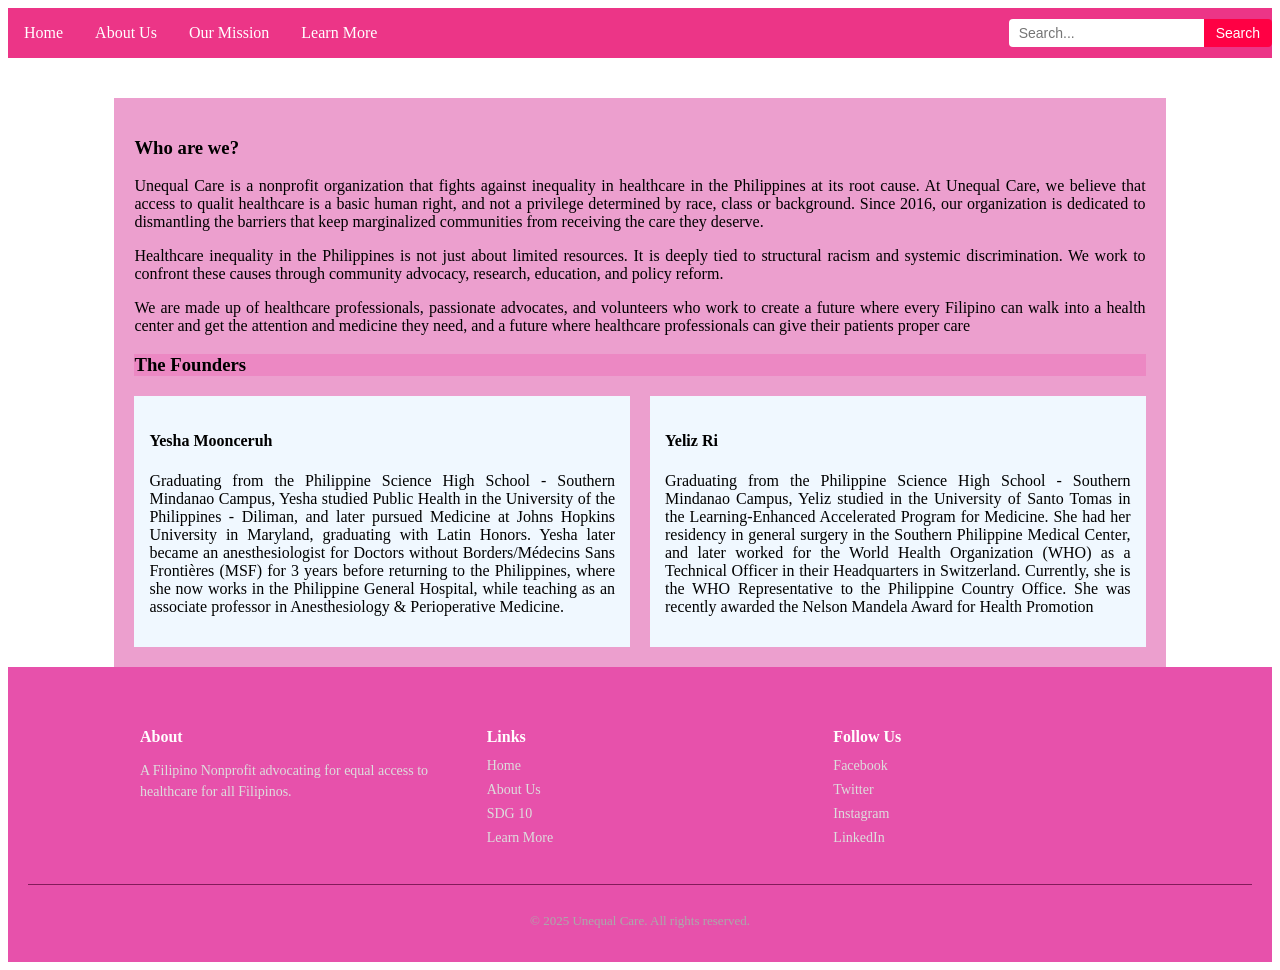
<file: index.html>
<!DOCTYPE html>
<html lang="en">
<head>
    <meta charset="UTF-8">
    <meta name="viewport" content="width=device-width, initial-scale=1.0">
    <title>Document</title>
    <link rel="stylesheet" href="styles.css">
</head>
<body>
<nav class="nav">
   <ul class="nav-b">
    <li><a href="home.html">Home</a></li>
    <li><a href="index.html">About Us</a></li>
    <li><a href="inequality.html">Our Mission</a></li>
    <li><a href="strucracism.html">Learn More</a></li>
  </ul>

  <!-- Search bar -->
  <div class="search-container">
    <input type="text" placeholder="Search...">
    <button type="submit">Search</button>
  </div>
</nav>
   
<div class="about-text" style="background-color: rgba(232, 136, 194, 0.8);">
    <h3>Who are we?</h3>

    <p>Unequal Care is a nonprofit organization that fights against inequality in healthcare in the Philippines at its root cause. At Unequal Care, we believe that access to qualit healthcare is a basic human right, and not a privilege determined by race, class or background. Since 2016, our organization is dedicated to dismantling the barriers that keep marginalized communities from receiving the care they deserve.
</p>

    <p>Healthcare inequality in the Philippines is not just about limited resources. It is deeply tied to structural racism and systemic discrimination. We work to confront these causes through community advocacy, research, education, and policy reform.
</p>

    <p>We are made up of healthcare professionals, passionate advocates, and volunteers who work to create a future where every Filipino can walk into a health center and get the attention and medicine they need, and a future where healthcare professionals can give their patients proper care</p>

<h3 style="background-color: rgba(237, 131, 193, 0.8);">The Founders</h3>
<div class="content-container">
    <div class="content-about-founders">
    <h4>Yesha Moonceruh</h4>
    <p>Graduating from the Philippine Science High School - Southern Mindanao Campus, Yesha studied Public Health in the University of the Philippines - Diliman, and later pursued Medicine at Johns Hopkins University in Maryland, graduating with Latin Honors. Yesha later became an anesthesiologist for Doctors without Borders/Médecins Sans Frontières (MSF) for 3 years before returning to the Philippines, where she now works in the Philippine General Hospital, while teaching as an associate professor in Anesthesiology & Perioperative Medicine.
</p>
    </div>
    <div class="content-about-founders">
    <h4>Yeliz Ri</h4>
    <p>Graduating from the Philippine Science High School - Southern Mindanao Campus, Yeliz studied in the University of Santo Tomas in the Learning-Enhanced Accelerated Program for Medicine. She had her residency in general surgery in the Southern Philippine Medical Center, and later worked for the World Health Organization (WHO) as a Technical Officer in their Headquarters in Switzerland. Currently, she is the WHO Representative to the Philippine Country Office. She was recently awarded the Nelson Mandela Award for Health Promotion</p>
    </div>
</div>
</div>
<footer class="footer">
  <div class="footer-container">

    <div class="footer-col">
      <h4>About</h4>
      <p>A Filipino Nonprofit advocating for
        equal access to healthcare for all Filipinos.
      </p>
    </div>


    <div class="footer-col">
      <h4>Links</h4>
      <ul>
        <li><a class="nav-b" href="home.html">Home</a></li>
        <li><a class="nav-b" href="index.html">About Us</a></li>
        <li><a class="nav-b" href="inequality.html">SDG 10</a></li>
        <li><a class="nav-b" href="strucracism.html">Learn More</a></li>
      </ul>
    </div>

    <div class="footer-col">
      <h4>Follow Us</h4>
      <ul>
        <li><a href="#">Facebook</a></li>
        <li><a href="#">Twitter</a></li>
        <li><a href="#">Instagram</a></li>
        <li><a href="#">LinkedIn</a></li>
      </ul>
    </div>

  </div>

  <div class="footer-bottom">
    <p>© 2025 Unequal Care. All rights reserved.</p>
  </div>
</footer>
</body>
</html>
</file>
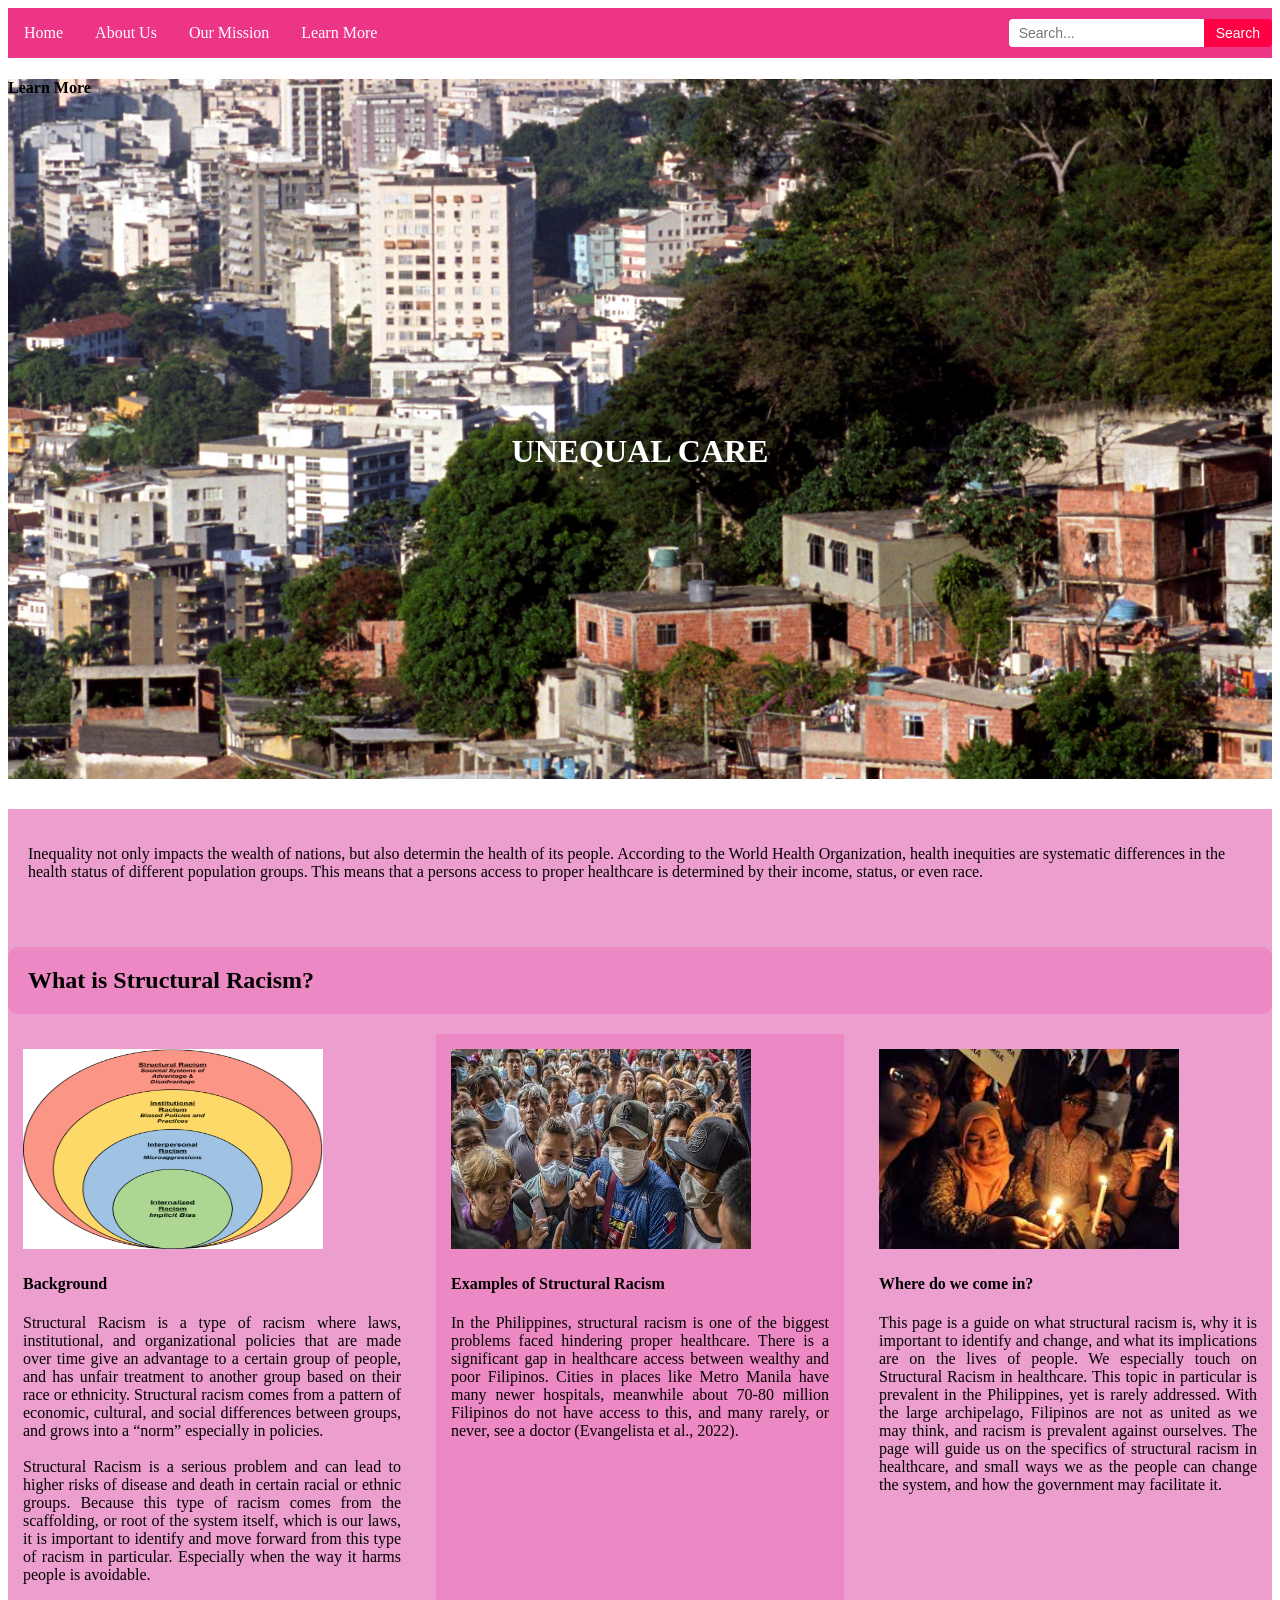
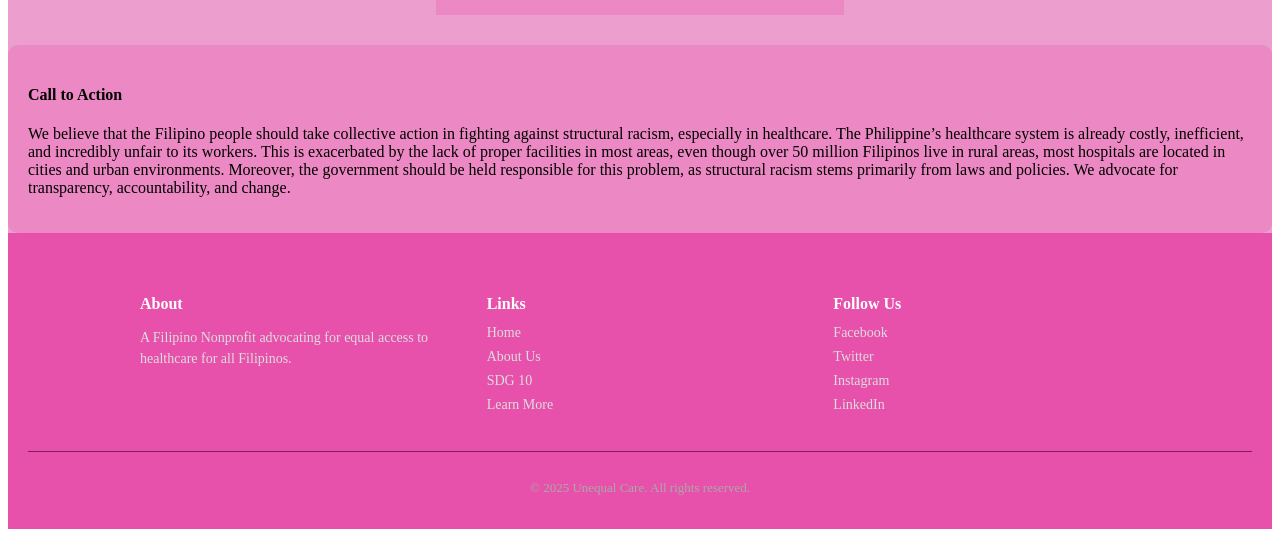
<file: home.html>
<!DOCTYPE html>
<html lang="en">
<head>
    <meta charset="UTF-8">
    <meta name="viewport" content="width=device-width, initial-scale=1.0">
    <title>Flat Website</title>
    <link rel="stylesheet" href="styles.css">
</head>

<body>
    

<nav class="nav">
  <ul class="nav-b">
    <li><a href="home.html">Home</a></li>
    <li><a href="index.html">About Us</a></li>
    <li><a href="inequality.html">Our Mission</a></li>
    <li><a href="strucracism.html">Learn More</a></li>
  </ul>

  <!-- Search bar -->
  <div class="search-container">
    <input type="text" placeholder="Search...">
    <button type="submit">Search</button>
  </div>
</nav>

    <div class="cover-home">
        
        <h1 class="hero-text-home">UNEQUAL CARE</h1>
        <h4>Learn More</h4>
    </div>
<div style="background-color: rgba(232, 136, 194, 0.8);">
    <div class="content-padding">
        <p>Inequality not only impacts the wealth of nations, but also determin the health of its people. According to the World Health Organization, health inequities are systematic differences in the health status of different population groups. This means that a persons access to proper healthcare is determined by their income, status, or even race.
</p>
    </div>
   <div class="content-home" >
  <h2 style="background-color: rgba(237, 131, 193, 0.8)" class="content-padding">What is Structural Racism?</h2>
  <div class="content-container" class="about-text">
    <div class="content-home-B">
      <img src="structuralracism.png" alt="structural racism" style="width:300px;height:200px;">
      <h4>Background</h4>
      <p>Structural Racism is a type of racism where laws, institutional, and organizational policies that are made over time give an advantage to a certain group of people, and has unfair treatment to another group based on their race or ethnicity. Structural racism comes from a pattern of economic, cultural, and social differences between groups, and grows into a “norm” especially in policies.
      <br><br>
      Structural Racism is a serious problem and can lead to higher risks of disease and death in certain racial or ethnic groups. Because this type of racism comes from the scaffolding, or root of the system itself, which is our laws, it is important to identify and move forward from this type of racism in particular. Especially when the way it harms people is avoidable.
      </p>
    </div>
    <div class="content-home-B" style="background-color: rgba(237, 131, 193, 0.8);">
      <img src="structruarl.jfif" alt="In the PH" style="width:300px;height:200px;">
      <h4>Examples of Structural Racism</h4>
      <p>In the Philippines, structural racism is one of the biggest problems faced hindering proper healthcare. There is a significant gap in healthcare access between wealthy and poor Filipinos. Cities in places like Metro Manila have many newer hospitals, meanwhile about 70-80 million Filipinos do not have access to this, and many rarely, or never, see a doctor (Evangelista et al., 2022).</p>
    </div>
    <div class="content-home-B">
      <img src="structural3.jfif" alt="US" style="width:300px;height:200px;">
      <h4>Where do we come in?</h4>
      <p>This page is a guide on what structural racism is, why it is important to identify and change, and what its implications are on the lives of people. We especially touch on Structural Racism in healthcare. This topic in particular is prevalent in the Philippines, yet is rarely addressed. With the large archipelago, Filipinos are not as united as we may think, and racism is prevalent against ourselves. The page will guide us on the specifics of structural racism in healthcare, and small ways we as the people can change the system, and how the government may facilitate it.</p>
    </div>
  </div>
</div>
    <div style="background-color: rgba(237, 131, 193, 0.8);" class="content-padding">
    <h4>Call to Action</h4>
    <p>We believe that the Filipino people should take collective action in fighting against structural racism, especially in healthcare. The Philippine’s healthcare system is already costly, inefficient, and incredibly unfair to its workers. This is exacerbated by the lack of proper facilities in most areas, even though over 50 million Filipinos live in rural areas, most hospitals are located in cities and urban environments. 

        Moreover, the government should be held responsible for this problem, as structural racism stems primarily from laws and policies. We advocate for transparency, accountability, and change.
    </p>
    </div>
</div>

<footer class="footer">
  <div class="footer-container">

    <div class="footer-col">
      <h4>About</h4>
      <p>A Filipino Nonprofit advocating for
        equal access to healthcare for all Filipinos.
      </p>
    </div>


    <div class="footer-col">
      <h4>Links</h4>
      <ul>
        <li><a class="nav-b" href="home.html">Home</a></li>
        <li><a class="nav-b" href="index.html">About Us</a></li>
        <li><a class="nav-b" href="inequality.html">SDG 10</a></li>
        <li><a class="nav-b" href="strucracism.html">Learn More</a></li>
      </ul>
    </div>

    <div class="footer-col">
      <h4>Follow Us</h4>
      <ul>
        <li><a href="#">Facebook</a></li>
        <li><a href="#">Twitter</a></li>
        <li><a href="#">Instagram</a></li>
        <li><a href="#">LinkedIn</a></li>
      </ul>
    </div>

  </div>

  <div class="footer-bottom">
    <p>© 2025 Unequal Care. All rights reserved.</p>
  </div>
</footer>
</body>
</html>
</file>
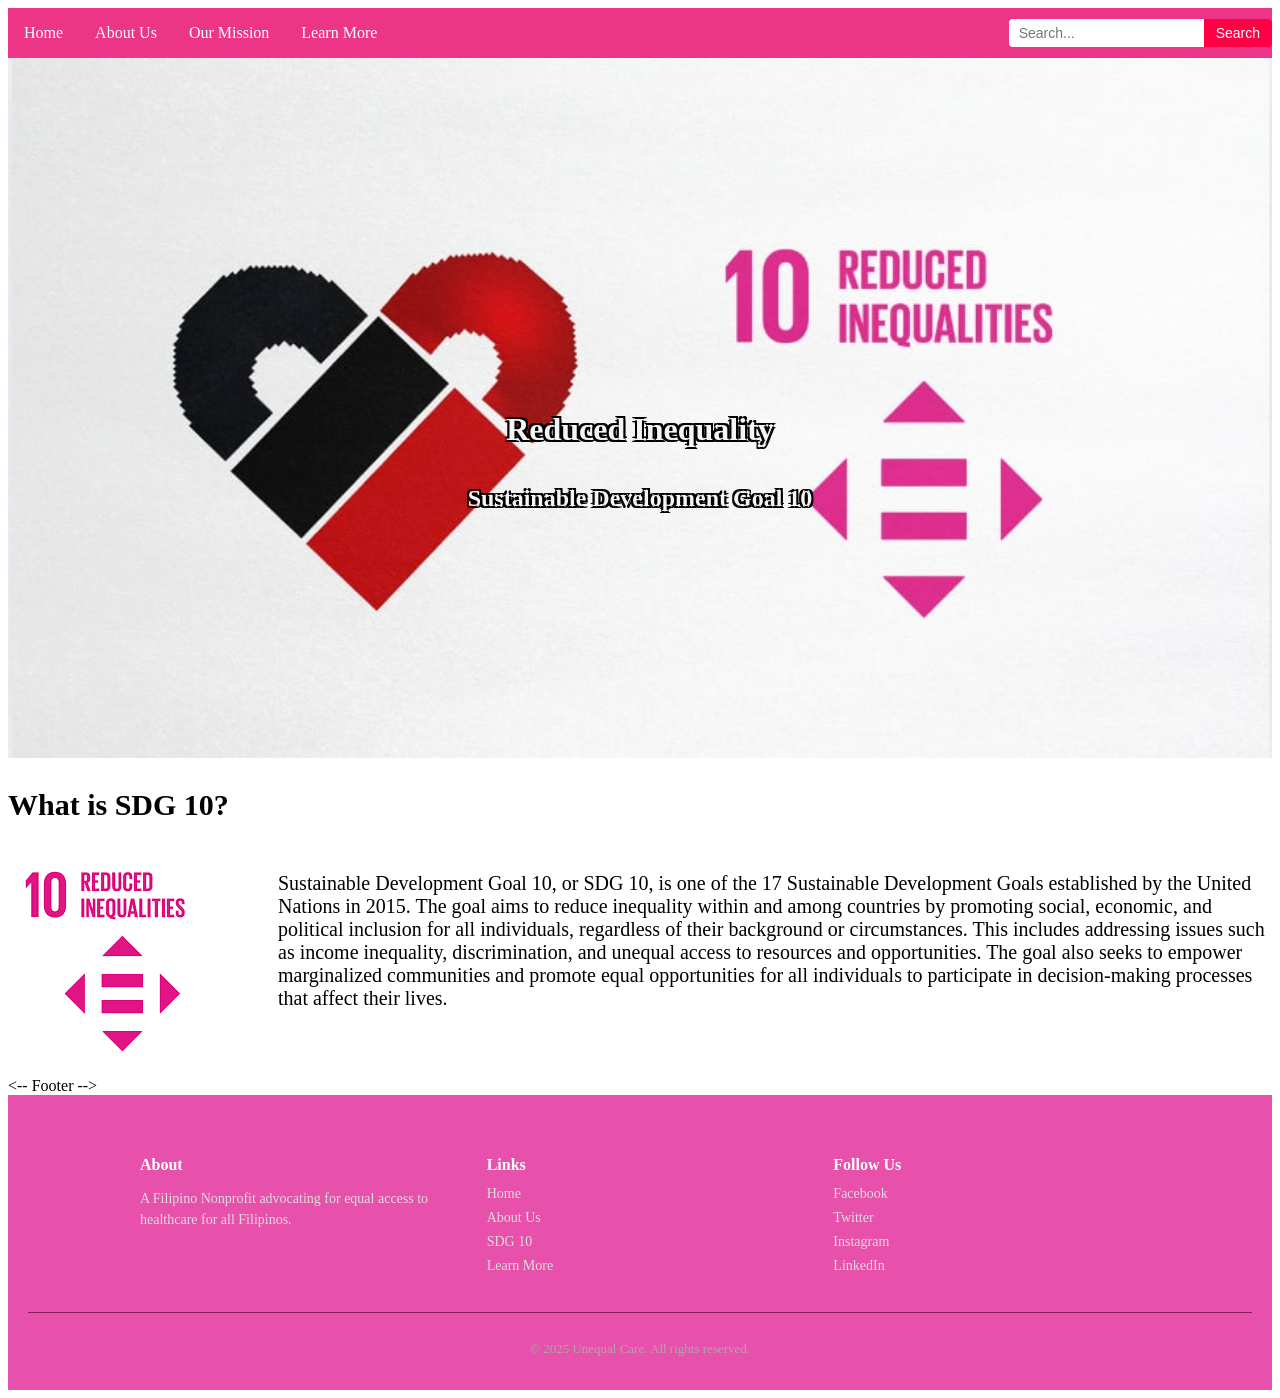
<file: inequality.html>
<!DOCTYPE html>
<html lang="en">
<head>
    <meta charset="UTF-8">
    <meta name="viewport" content="width=device-width, initial-scale=1.0">
    <title>Document</title>
    <link rel="stylesheet" href="styles.css">
</head>
<body>
<nav class="nav">
   <ul class="nav-b">
    <li><a href="home.html">Home</a></li>
    <li><a href="index.html">About Us</a></li>
    <li><a href="inequality.html">Our Mission</a></li>
    <li><a href="strucracism.html">Learn More</a></li>
  </ul>

  <!-- Search bar -->
  <div class="search-container">
    <input type="text" placeholder="Search...">
    <button type="submit">Search</button>
  </div>
</nav>
<div class="cover-sdg">
    <h1 class="hero-text-cover">Reduced Inequality</h1>
    <h2 class="hero-text-2">Sustainable Development Goal 10 </h2>
</div>

<div style="overflow: auto;">
    <h3 style="font-size: 30px;">What is SDG 10?</h3>
    <img src="sdg.png" alt="Reduced Inequality" class="float-left">
    <p class="float-right">Sustainable Development Goal 10, or SDG 10, is one of the 17 Sustainable Development Goals established by the United Nations in 2015. The goal aims to reduce inequality within and among countries by promoting social, economic, and political inclusion for all individuals, regardless of their background or circumstances. This includes addressing issues such as income inequality, discrimination, and unequal access to resources and opportunities. The goal also seeks to empower marginalized communities and promote equal opportunities for all individuals to participate in decision-making processes that affect their lives.</p>
</div>


<-- Footer -->
<footer class="footer">
  <div class="footer-container">

    <div class="footer-col">
      <h4>About</h4>
      <p>A Filipino Nonprofit advocating for
        equal access to healthcare for all Filipinos.
      </p>
    </div>


    <div class="footer-col">
      <h4>Links</h4>
      <ul>
        <li><a class="nav-b" href="home.html">Home</a></li>
        <li><a class="nav-b" href="index.html">About Us</a></li>
        <li><a class="nav-b" href="inequality.html">SDG 10</a></li>
        <li><a class="nav-b" href="strucracism.html">Learn More</a></li>
      </ul>
    </div>

    <div class="footer-col">
      <h4>Follow Us</h4>
      <ul>
        <li><a href="#">Facebook</a></li>
        <li><a href="#">Twitter</a></li>
        <li><a href="#">Instagram</a></li>
        <li><a href="#">LinkedIn</a></li>
      </ul>
    </div>

  </div>

  <div class="footer-bottom">
    <p>© 2025 Unequal Care. All rights reserved.</p>
  </div>
</footer>
</body>
</html>
</file>
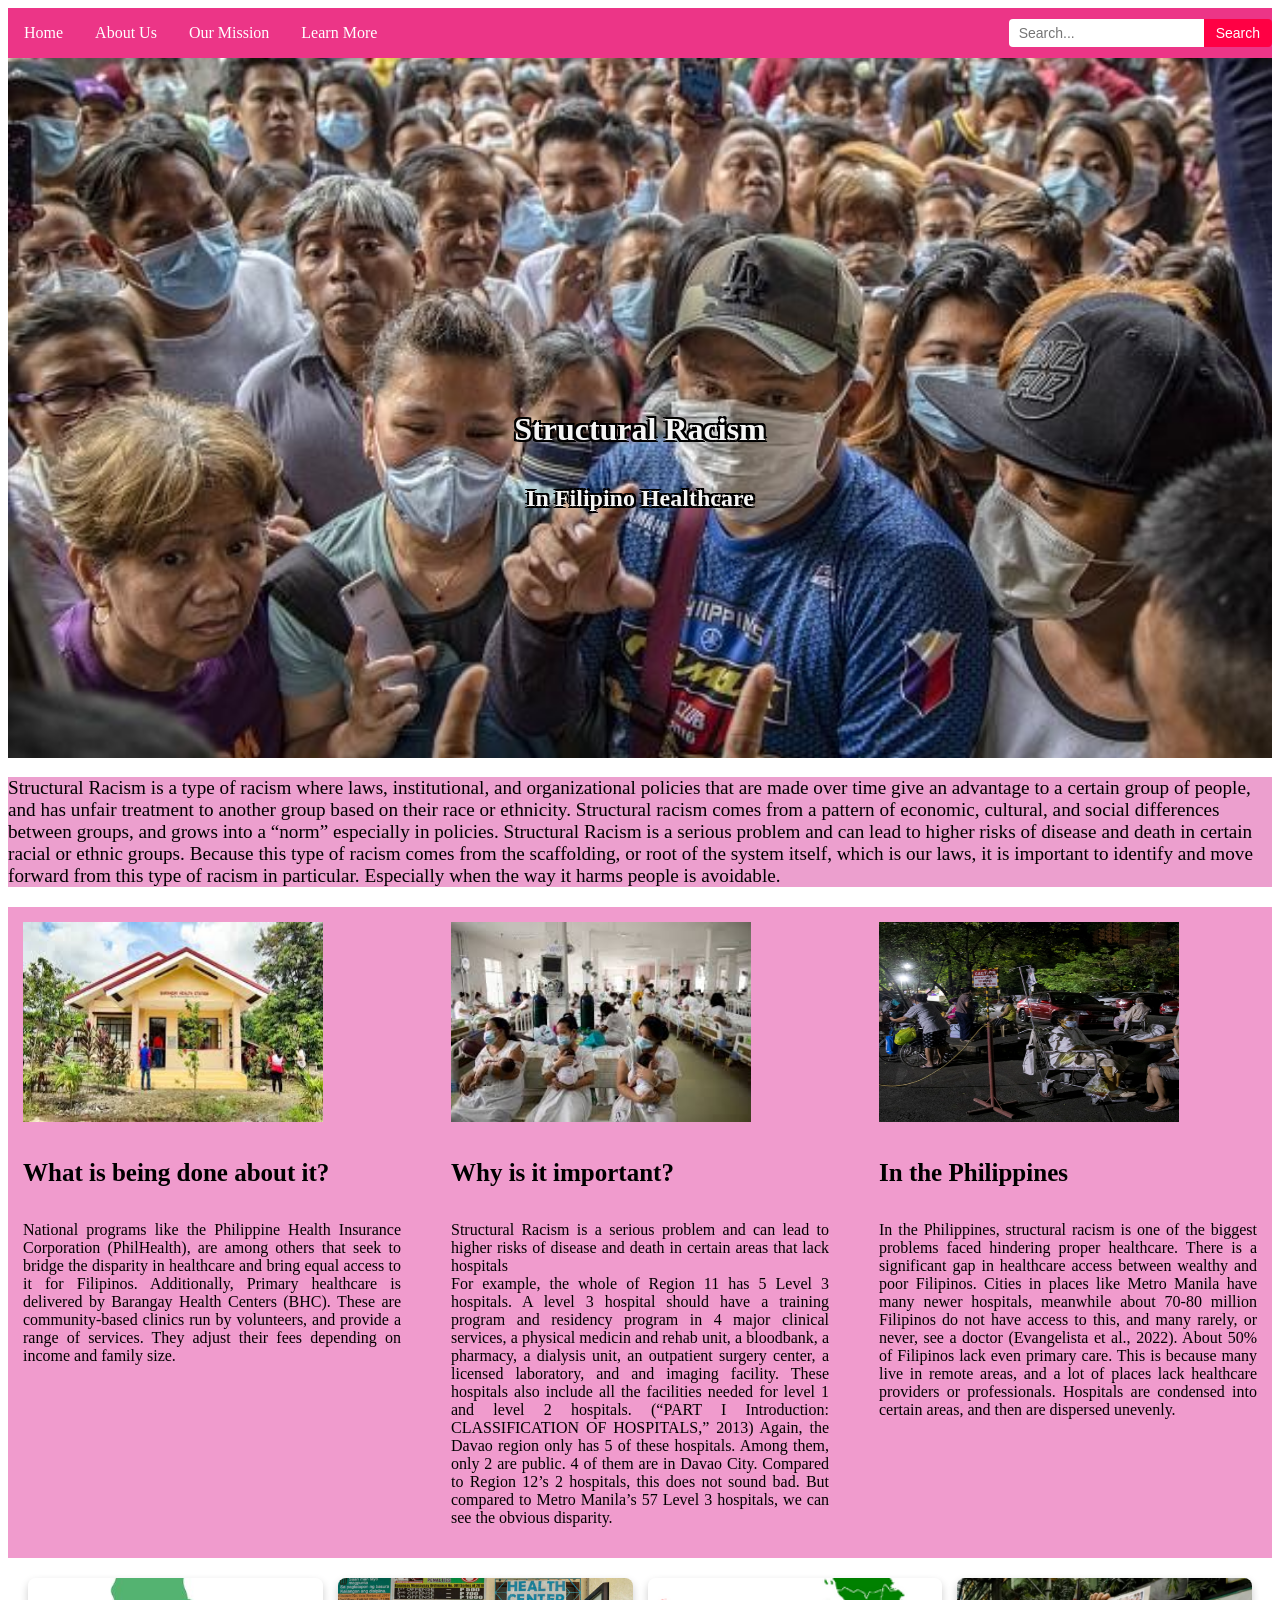
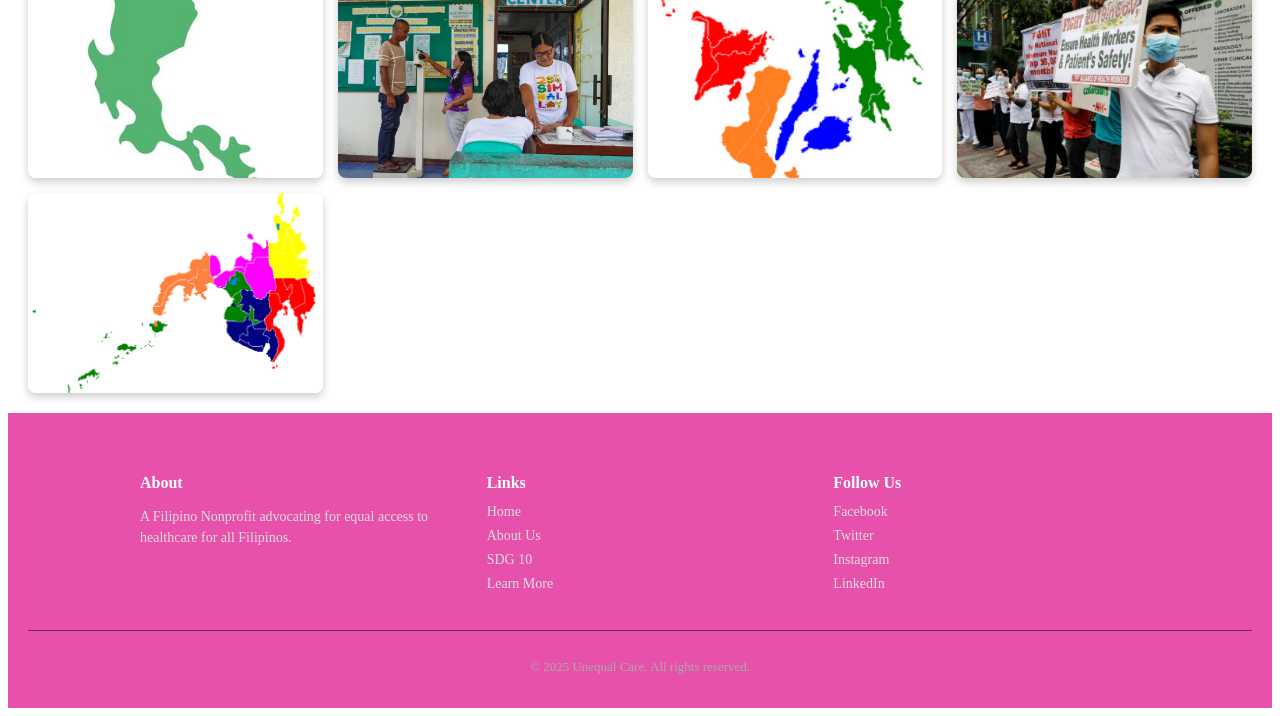
<file: strucracism.html>
<!DOCTYPE html>
<html lang="en">
<head>
    <meta charset="UTF-8">
    <meta name="viewport" content="width=device-width, initial-scale=1.0">
    <title>Document</title>
    <link rel="stylesheet" href="styles.css">
</head>
<body>
<nav class="nav">
   <ul class="nav-b">
    <li><a href="home.html">Home</a></li>
    <li><a href="index.html">About Us</a></li>
    <li><a href="inequality.html">Our Mission</a></li>
    <li><a href="strucracism.html">Learn More</a></li>
  </ul>

  <!-- Search bar -->
  <div class="search-container">
    <input type="text" placeholder="Search...">
    <button type="submit">Search</button>
  </div>
</nav>

<div class="cover-Structural" style="background-color: rgba(232, 136, 194, 0.8);">
    <h1 class="hero-text-cover">Structural Racism</h1>
    <h2 class="hero-text-2">In Filipino Healthcare</h2>
</div>

<div style="background-color: rgba(232, 136, 194, 0.8);">
    <p style="font-size: larger;">Structural Racism is a type of racism where laws, institutional, and organizational policies that are made over time give an advantage to a certain group of people, and has unfair treatment to another group based on their race or ethnicity. Structural racism comes from a pattern of economic, cultural, and social differences between groups, and grows into a “norm” especially in policies.

	Structural Racism is a serious problem and can lead to higher risks of disease and death in certain racial or ethnic groups. Because this type of racism comes from the scaffolding, or root of the system itself, which is our laws, it is important to identify and move forward from this type of racism in particular. Especially when the way it harms people is avoidable.
</p>
</div>

<div style="background-color: rgba(237, 131, 193, 0.8);">

      <div class="content-container" class="about-text">
    <div class="content-home-B">
      <img src="BHC.jfif" alt="structural racism" style="width:300px;height:200px;">
      <h4 style="font-size: 25px;">What is being done about it?</h4>
      <p>National programs like the Philippine Health Insurance Corporation (PhilHealth), are among others that seek to bridge the disparity in healthcare and bring equal access to it for Filipinos. 

Additionally, Primary healthcare is delivered by Barangay Health Centers (BHC). These are community-based clinics run by volunteers, and provide a range of services. They adjust their fees depending on income and family size.
</p>
    </div>
    <div class="content-home-B">
      <img src="hospital.jfif" alt="In the PH" style="width:300px;height:200px;">
      <h4 style="font-size: 25px;">Why is it important?</h4>
        <p>Structural Racism is a serious problem and can lead to higher risks of disease and death in certain areas that lack hospitals <br> For example, the whole of Region 11 has 5 Level 3 hospitals. A level 3 hospital should have a training program and residency program in 4 major clinical services, a physical medicin and rehab unit, a bloodbank, a pharmacy, a dialysis unit, an outpatient surgery center, a licensed laboratory, and and imaging facility. These hospitals also include all the facilities needed for level 1 and level 2 hospitals. (“PART I Introduction: CLASSIFICATION OF HOSPITALS,” 2013)

Again, the Davao region only has 5 of these hospitals. Among them, only 2 are public. 4 of them are in Davao City. Compared to Region 12’s 2 hospitals, this does not sound bad. But compared to Metro Manila’s 57 Level 3 hospitals, we can see the obvious disparity.

    </div>
    <div class="content-home-B">
      <img src="hospital2.webp" alt="US" style="width:300px;height:200px;">
      <h4 style="font-size: 25px;">In the Philippines</h4>
      <p>In the Philippines, structural racism is one of the biggest problems faced hindering proper healthcare. There is a significant gap in healthcare access between wealthy and poor Filipinos. Cities in places like Metro Manila have many newer hospitals, meanwhile about 70-80 million Filipinos do not have access to this, and many rarely, or never, see a doctor (Evangelista et al., 2022). 

About 50% of Filipinos lack even primary care. This is because many live in remote areas, and a lot of places lack healthcare providers or professionals. Hospitals are condensed into certain areas, and then are dispersed unevenly.
</p>
    </div>
  </div>
</div>
</div>

<section class="gallery">
  <div class="gallery-item">
    <img src="luzon.jpg" alt="Gallery Image 1">
  </div>
  <div class="gallery-item">
    <img src="img2.jpg" alt="Gallery Image 2">
  </div>
  <div class="gallery-item">
    <img src="visayas.png" alt="Gallery Image 3">
  </div>
  <div class="gallery-item">
    <img src="img4.webp" alt="Gallery Image 4">
  </div>
  <div class="gallery-item">
    <img src="mindanao.PNG" alt="Gallery Image 5">
  </div>
</section>

<footer class="footer">
  <div class="footer-container">

    <div class="footer-col">
      <h4>About</h4>
      <p>A Filipino Nonprofit advocating for
        equal access to healthcare for all Filipinos.
      </p>
    </div>


    <div class="footer-col">
      <h4>Links</h4>
      <ul>
        <li><a class="nav-b" href="home.html">Home</a></li>
        <li><a class="nav-b" href="index.html">About Us</a></li>
        <li><a class="nav-b" href="inequality.html">SDG 10</a></li>
        <li><a class="nav-b" href="strucracism.html">Learn More</a></li>
      </ul>
    </div>

    <div class="footer-col">
      <h4>Follow Us</h4>
      <ul>
        <li><a href="#">Facebook</a></li>
        <li><a href="#">Twitter</a></li>
        <li><a href="#">Instagram</a></li>
        <li><a href="#">LinkedIn</a></li>
      </ul>
    </div>

  </div>

  <div class="footer-bottom">
    <p>© 2025 Unequal Care. All rights reserved.</p>
  </div>
</footer>
</body>

</html>
</file>
<file: styles.css>
.nav {
  display: flex;
  align-items: center;
  justify-content: space-between;
  background-color: rgb(236, 53, 135);
  width: 100%; 
  height: 50px;
  position: relative; 
  z-index: 2;  
}

.nav-b {
    display: flex; 
  list-style: none;
  margin: 0;
  padding: 0;
}

.nav-b li {
  display: flex;
  align-items: center;
}

.nav-b li a {
  color: white;
  text-align: center;
  padding: 14px 16px;
  text-decoration: none;
  display: block;
}

.nav-b li a:hover {
  background-color: whitesmoke;
  color: black; 
  text-shadow: 2px 2px 5px gray; 
}
.search-container {
  margin-left: auto;
  display: flex;
  align-items: center;
}

.search-container input[type="text"] {
  padding: 6px 10px;
  font-size: 14px;
  border: none;
  border-radius: 4px 0 0 4px;
  outline: none;
}

.search-container button {
  padding: 6px 12px;
  font-size: 14px;
  border: none;
  border-radius: 0 4px 4px 0;
  background-color: #f04;
  color: white;
  cursor: pointer;
}

.search-container button:hover {
  background-color: #c03;
}

.hero-text-home {
  text-align: center;
  position: absolute;
  top: 50%;
  left: 50%;
  transform: translate(-50%, -50%);
  color: white;
}

.hero-text-cover {
  text-align: center;
  position: absolute;
  top: 50%;
  left: 50%;
  transform: translate(-50%, -50%);
  color: whitesmoke;
  text-shadow:
    -2px -2px 0 #000,  
     2px -2px 0 #000,
    -2px  2px 0 #000,
     2px  2px 0 #000;
}

.hero-text-2 {
  text-align: center;
  position: absolute;
  top: 60%;
  left: 50%;
  transform: translate(-50%, -50%);
  color: whitesmoke;
  text-shadow:
    -2px -2px 0 #000,  
     2px -2px 0 #000,
    -2px  2px 0 #000,
     2px  2px 0 #000;
}


.cover-home {
  background-image: url("cover-home.jpg");   
  height: 700px;
  background-position: center;
  background-repeat: no-repeat;
  background-size: cover;
  position: relative;
  z-index: 1;
    
}

.content-container {
  display: flex;
  gap: 20px;
  margin-top: 20px;
}


.content-home-B {
  flex: 1;
  padding: 15px;
  text-align: justify;
  height: auto;
  float: none;  
  width: auto;
}

.content-padding {
  padding: 20px;
  margin-top: 30px;
  border-radius: 10px; 
}

.cover-about {
  background-image: url("cover-about2.jfif");   
  height: 700px;
  background-position: center;
  background-repeat: no-repeat;
  background-size: cover;
  position: relative;
  z-index: 1;
    
}

.about-text {
  text-align: justify;
  color: black;
  width: 80%;
  margin: 40px auto 0 auto; 
  position: static; 
  padding: 20px;    
}

.content-about-founders {
  flex: 1;
  padding: 15px;
  text-align: justify;
  height: auto;
  float: none;   
  width: auto;
  background-color: aliceblue;
}

.cover-sdg {
  background-image: url("cover-sdg.jfif");   
  height: 700px;
  background-position: center;
  background-repeat: no-repeat;
  background-size: cover;
  position: relative;
  z-index: 1;
    
}

.cover-Structural {
  background-image: url("structruarl.jfif");   
  height: 700px;
  background-position: center;
  background-repeat: no-repeat;
  background-size: cover;
  position: relative;
  z-index: 1;
    
}

.gallery {
  display: grid;
  grid-template-columns: repeat(auto-fit, minmax(250px, 1fr)); 
  gap: 15px;
  padding: 20px;
}

.gallery-item {
  overflow: hidden;
  border-radius: 8px;
  box-shadow: 0 4px 8px rgba(0, 0, 0, 0.2);
  height: 200px;
  display: flex;
  align-items: center;
  justify-content: center;
}

.gallery-item img {
  width: 100%;
  height: 100%;
  object-fit: cover; 
  display: block;
  transition: transform 0.3s ease;
  cursor: pointer;
}

.gallery-item img:hover {
  transform: scale(1.1); 
}

.float-left {
  float: left;
  margin-right: 20px;
  font-size: 30px;
}

.float-right {
  float: right;
  width: calc(100% - 270px); 
  font-size: 20px;
}


.footer {
  background-color: rgba(225, 38, 150, 0.8);
  color: #ddd;
  padding: 40px 20px 20px;
  font-size: 14px;
}

.footer-container {
  display: flex;
  justify-content: space-between;
  gap: 40px;
  max-width: 1000px;
  margin: 0 auto;
  flex-wrap: wrap; /* makes it responsive */
}

.footer-col {
  flex: 1;
  min-width: 200px;
}

.footer-col h4 {
  font-size: 16px;
  margin-bottom: 12px;
  color: #fff;
}

.footer-col p {
  line-height: 1.5;
}

.footer-col ul {
  list-style: none;
  padding: 0;
  margin: 0;
}

.footer-col ul li {
  margin-bottom: 8px;
}

.footer-col ul li a {
  color: #ddd;
  text-decoration: none;
  transition: color 0.3s ease;
}

.footer-col ul li a:hover {
  color: #ffcc00;
}

.footer-bottom {
  text-align: center;
  margin-top: 30px;
  border-top: 1px solid rgba(106, 15, 70, 0.8);
  padding-top: 15px;
  font-size: 13px;
  color: #aaa;
}
</file>
